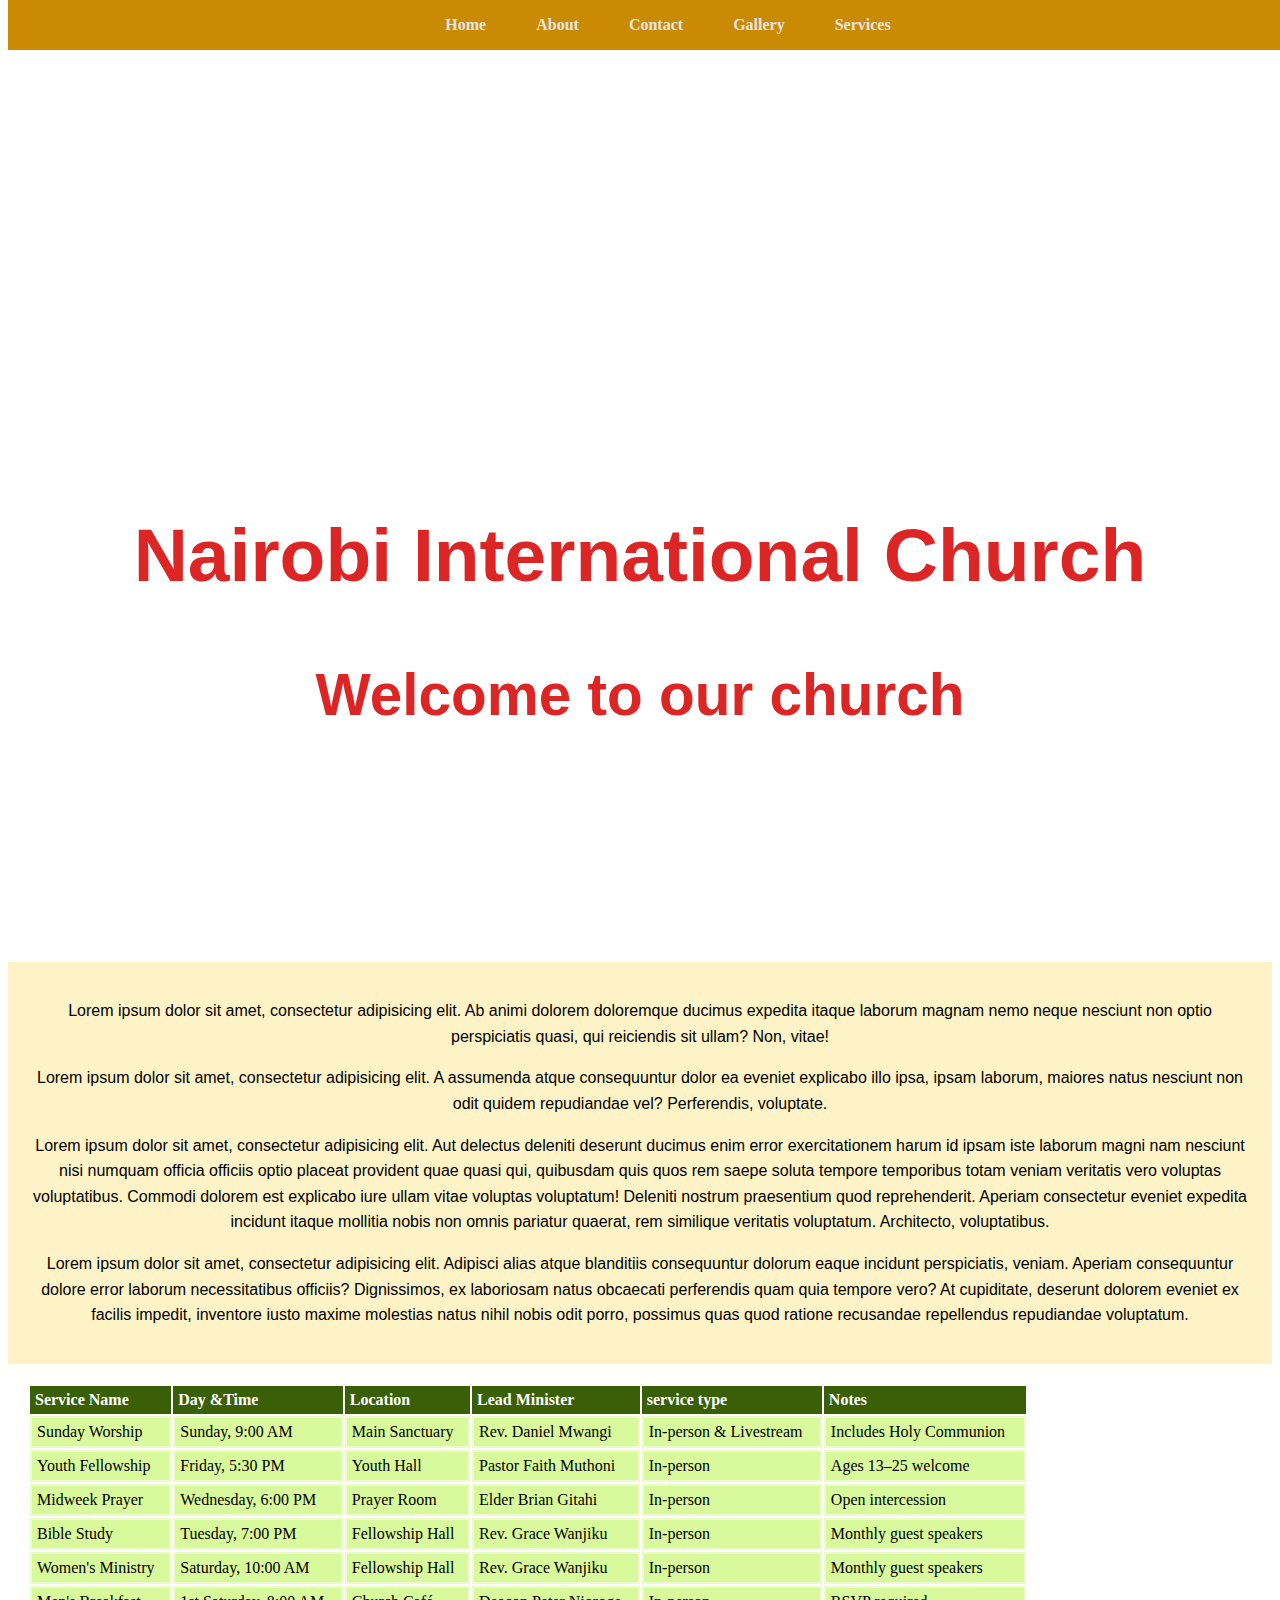
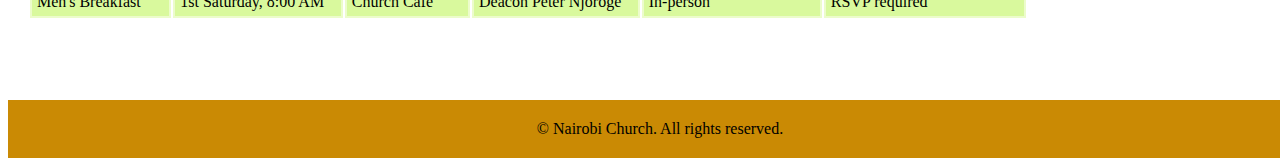
<file: index.html>
<!DOCTYPE html>
<html lang="en">

<head>
    <meta charset="UTF-8">
    <title>Home - School Website</title>
    <link rel="stylesheet" href="assets/styles/main.css">
</head>
<body>
<nav>
    <ul>
        <li><a href="index.html">Home</a></li>
        <li><a href="about.html">About</a></li>
        <li><a href="contact.html">Contact</a></li>
        <li><a href="gallery.html">Gallery</a></li>
        <li><a href="">Services</a></li>
    </ul>

</nav>
<div class="hero-image">

    <div class="hero-text">
        <h2>Nairobi International Church</h2>
        <h3>Welcome to our church</h3>
    </div>
</div>
<section id="content" >
    <p>Lorem ipsum dolor sit amet, consectetur adipisicing elit. Ab animi dolorem doloremque ducimus expedita itaque laborum magnam nemo neque nesciunt non optio perspiciatis quasi, qui reiciendis sit ullam? Non, vitae!</p>
    <p>Lorem ipsum dolor sit amet, consectetur adipisicing elit. A assumenda atque consequuntur dolor ea eveniet explicabo illo ipsa, ipsam laborum, maiores natus nesciunt non odit quidem repudiandae vel? Perferendis, voluptate.</p>
    <p>Lorem ipsum dolor sit amet, consectetur adipisicing elit. Aut delectus deleniti deserunt ducimus enim error exercitationem harum id ipsam iste laborum magni nam nesciunt nisi numquam officia officiis optio placeat provident quae quasi qui, quibusdam quis quos rem saepe soluta tempore temporibus totam veniam veritatis vero voluptas voluptatibus. Commodi dolorem est explicabo iure ullam vitae voluptas voluptatum! Deleniti nostrum praesentium quod reprehenderit. Aperiam consectetur eveniet expedita incidunt itaque mollitia nobis non omnis pariatur quaerat, rem similique veritatis voluptatum. Architecto, voluptatibus.</p>
    <p>Lorem ipsum dolor sit amet, consectetur adipisicing elit. Adipisci alias atque blanditiis consequuntur dolorum eaque incidunt perspiciatis, veniam. Aperiam consequuntur dolore error laborum necessitatibus officiis? Dignissimos, ex laboriosam natus obcaecati perferendis quam quia tempore vero? At cupiditate, deserunt dolorem eveniet ex facilis impedit, inventore iusto maxime molestias natus nihil nobis odit porro, possimus quas quod ratione recusandae repellendus repudiandae voluptatum.</p>


</section>

<div class="table-container">
    <table>
        <thead>
        <tr>
            <th>Service Name</th>
            <th>Day &Time</th>
            <th>Location</th>
            <th>Lead Minister</th>
            <th>service type</th>
            <th>Notes</th>
        </tr>
        </thead>
        <tbody>
        <tr>
            <td>Sunday Worship</td>
            <td>Sunday, 9:00 AM</td>
            <td>Main Sanctuary</td>
            <td>Rev. Daniel Mwangi</td>
            <td>In-person & Livestream</td>
            <td>Includes Holy Communion</td>
        </tr>
        <tr>
            <td>Youth Fellowship</td>
            <td>Friday, 5:30 PM</td>
            <td>Youth Hall</td>
            <td>Pastor Faith Muthoni</td>
            <td>In-person</td>
            <td>Ages 13–25 welcome</td>
        </tr>
        <tr>
            <td>Midweek Prayer</td>
            <td>Wednesday, 6:00 PM</td>
            <td>Prayer Room</td>
            <td>Elder Brian Gitahi</td>
            <td>In-person</td>
            <td>Open intercession</td>
        </tr>
        <tr>
            <td>Bible Study</td>
            <td>Tuesday, 7:00 PM</td>
            <td>Fellowship Hall</td>
            <td>Rev. Grace Wanjiku</td>
            <td>In-person</td>
            <td>Monthly guest speakers</td>
        </tr>
        <tr>
            <td>Women's Ministry</td>
            <td>Saturday, 10:00 AM</td>
            <td>Fellowship Hall</td>
            <td>Rev. Grace Wanjiku</td>
            <td>In-person</td>
            <td>Monthly guest speakers</td>
        </tr>
        <tr>
            <td>Men's Breakfast</td>
            <td>1st Saturday, 8:00 AM</td>
            <td>Church Café</td>
            <td>Deacon Peter Njoroge</td>
            <td>In-person</td>
            <td>RSVP required</td>
        </tr>
        </tbody>
    </table>
</div>

<footer>
    &copy Nairobi Church.  All rights reserved.
</footer>


</body>
</html>
</file>
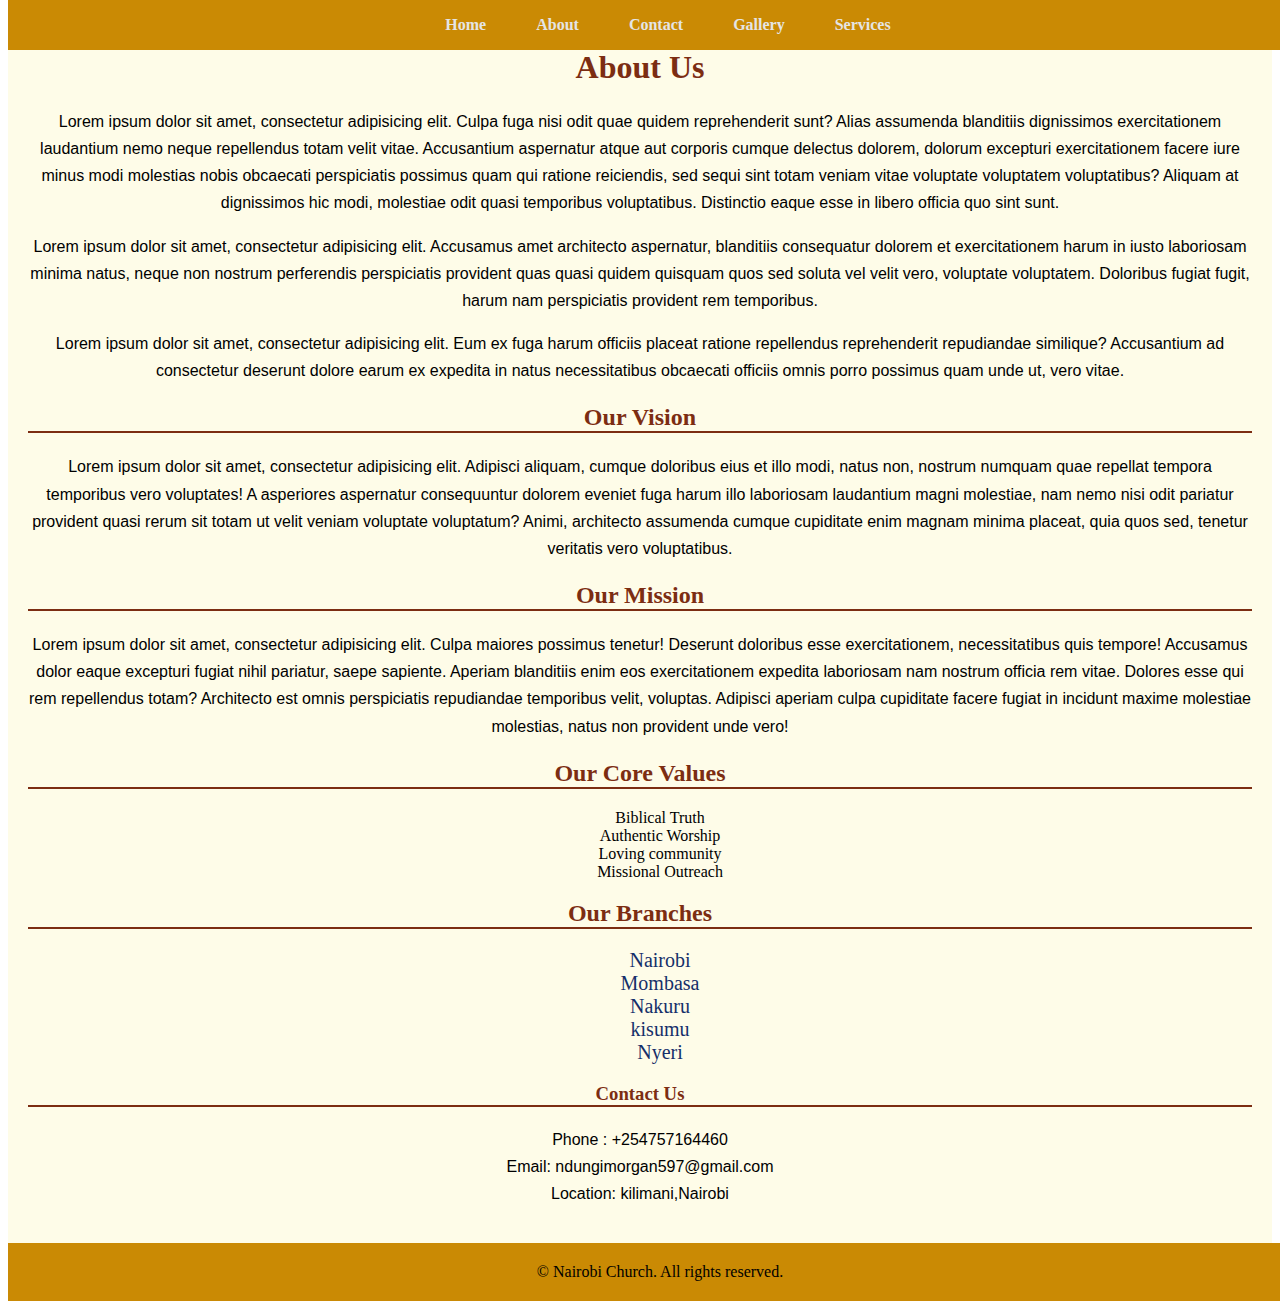
<file: about.html>
<!DOCTYPE html>
<html lang="en">
<head>
    <meta charset="UTF-8">
    <title>About - church website</title>
     <link rel="stylesheet" href="assets/styles/main.css">
</head>
<body>
    <nav>
        <ul>
            <li><a href="index.html">Home</a></li>
            <li><a href="about.html">About</a></li>
            <li><a href="contact.html">Contact</a></li>
            <li><a href="gallery.html">Gallery</a></li>
            <li><a href="">Services</a></li>
        </ul>

    </nav>
<main>
    <section class="about-us">
        <h1>About Us</h1>
        <p>Lorem ipsum dolor sit amet, consectetur adipisicing elit. Culpa fuga nisi odit quae quidem reprehenderit sunt? Alias assumenda blanditiis dignissimos exercitationem laudantium nemo neque repellendus totam velit vitae. Accusantium aspernatur atque aut corporis cumque delectus dolorem, dolorum excepturi exercitationem facere iure minus modi molestias nobis obcaecati perspiciatis possimus quam qui ratione reiciendis, sed sequi sint totam veniam vitae voluptate voluptatem voluptatibus? Aliquam at dignissimos hic modi, molestiae odit quasi temporibus voluptatibus. Distinctio eaque esse in libero officia quo sint sunt.</p>
        <p>Lorem ipsum dolor sit amet, consectetur adipisicing elit. Accusamus amet architecto aspernatur, blanditiis consequatur dolorem et exercitationem harum in iusto laboriosam minima natus, neque non nostrum perferendis perspiciatis provident quas quasi quidem quisquam quos sed soluta vel velit vero, voluptate voluptatem. Doloribus fugiat fugit, harum nam perspiciatis provident rem temporibus.</p>
        <p>Lorem ipsum dolor sit amet, consectetur adipisicing elit. Eum ex fuga harum officiis placeat ratione repellendus reprehenderit repudiandae similique? Accusantium ad consectetur deserunt dolore earum ex expedita in natus necessitatibus obcaecati officiis omnis porro possimus quam unde ut, vero vitae.</p>
        <h2>Our Vision</h2>
        <p>Lorem ipsum dolor sit amet, consectetur adipisicing elit. Adipisci aliquam, cumque doloribus eius et illo modi, natus non, nostrum numquam quae repellat tempora temporibus vero voluptates! A asperiores aspernatur consequuntur dolorem eveniet fuga harum illo laboriosam laudantium magni molestiae, nam nemo nisi odit pariatur provident quasi rerum sit totam ut velit veniam voluptate voluptatum? Animi, architecto assumenda cumque cupiditate enim magnam minima placeat, quia quos sed, tenetur veritatis vero voluptatibus.</p>

        <h2>Our Mission</h2>
        <p>Lorem ipsum dolor sit amet, consectetur adipisicing elit. Culpa maiores possimus tenetur! Deserunt doloribus esse exercitationem, necessitatibus quis tempore! Accusamus dolor eaque excepturi fugiat nihil pariatur, saepe sapiente. Aperiam blanditiis enim eos exercitationem expedita laboriosam nam nostrum officia rem vitae. Dolores esse qui rem repellendus totam? Architecto est omnis perspiciatis repudiandae temporibus velit, voluptas. Adipisci aperiam culpa cupiditate facere fugiat in incidunt maxime molestiae molestias, natus non provident unde vero!</p>

        <h2>Our Core Values</h2>
        <ul>
            <li> Biblical Truth</li>
            <li>Authentic Worship</li>
            <li>Loving community</li>
            <li>Missional Outreach</li>
        </ul>
        <h2>Our Branches</h2>

        <ol type="i">
            <li>Nairobi</li>
            <li>Mombasa</li>
            <li>Nakuru</li>
            <li>kisumu</li>
            <li>Nyeri</li>

        </ol>
        <h3>Contact Us</h3>
        <p>Phone : +254757164460 <br> Email: ndungimorgan597@gmail.com <br>  Location: kilimani,Nairobi</p>

    </section>
    <section class="about">

    </section>

</main>
<footer>
    &copy Nairobi Church.  All rights reserved.
</footer>
</body>
</html>
</file>
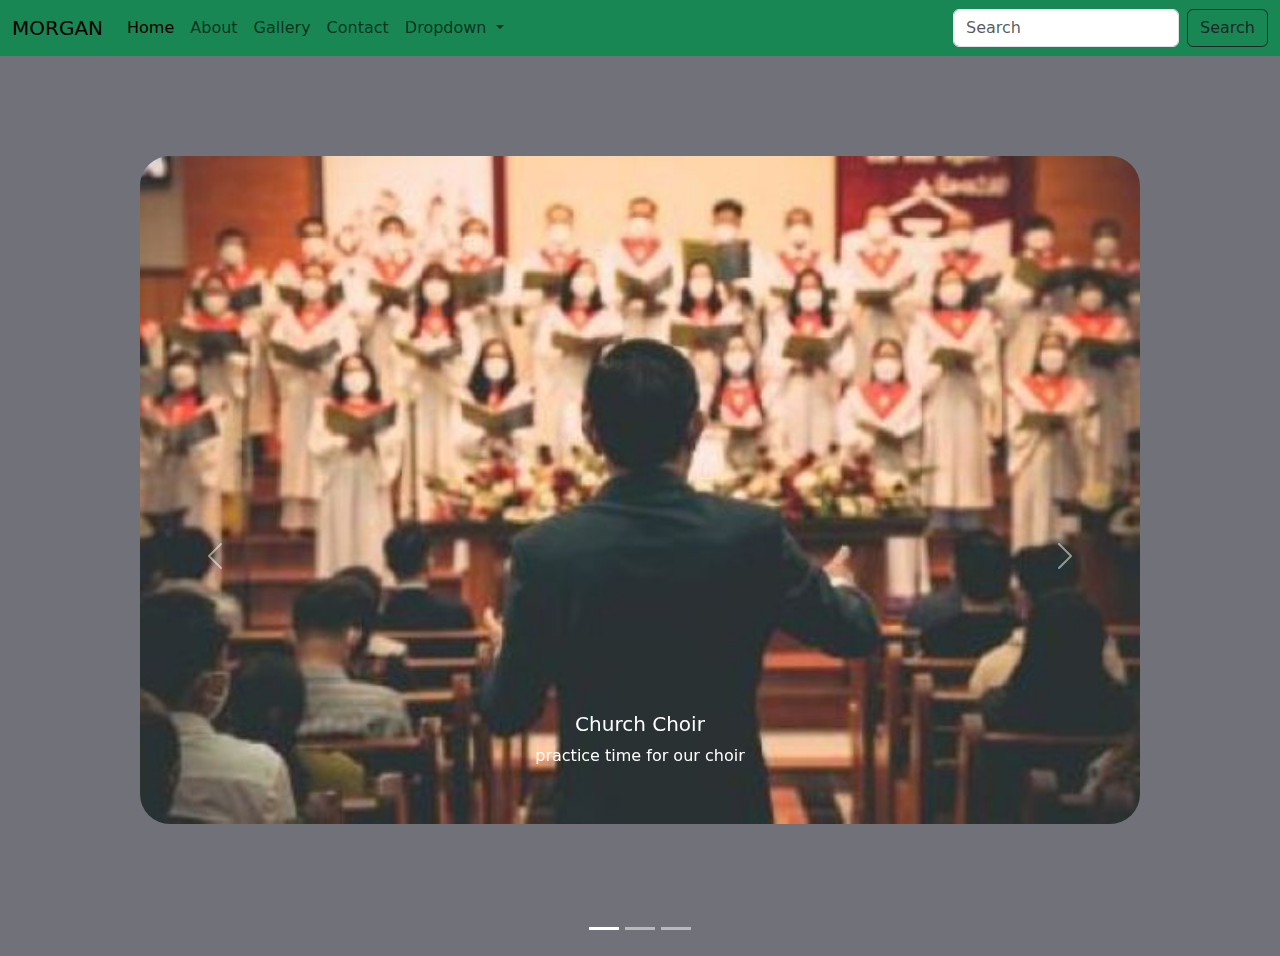
<file: bootstrap.html>
<!DOCTYPE html>
<html lang="en">
<head>
    <meta charset="UTF-8">
    <title>Bootstrap-church</title>
    <link rel="stylesheet" href="assets/styles/bootstrap/css/bootstrap.css">
    <link rel="stylesheet" href="assets/styles/boot.css">
</head>
<body>
<nav class="navbar navbar-expand-lg bg-success">
  <div class="container-fluid">
    <a class="navbar-brand" href="#">MORGAN</a>
    <button class="navbar-toggler" type="button" data-bs-toggle="collapse" data-bs-target="#navbarSupportedContent" aria-controls="navbarSupportedContent" aria-expanded="false" aria-label="Toggle navigation">
      <span class="navbar-toggler-icon"></span>
    </button>
    <div class="collapse navbar-collapse" id="navbarSupportedContent">
      <ul class="navbar-nav me-auto mb-2 mb-lg-0">
        <li class="nav-item">
          <a class="nav-link active" aria-current="page" href="#">Home</a>
        </li>
        <li class="nav-item">
          <a class="nav-link" href="#">About</a>
        </li>
          <li class="nav-item">
          <a class="nav-link" href="#">Gallery</a>
        </li>
          <li class="nav-item">
          <a class="nav-link" href="#">Contact</a>
        </li>
        <li class="nav-item dropdown">
          <a class="nav-link dropdown-toggle" href="#" role="button" data-bs-toggle="dropdown" aria-expanded="false">
            Dropdown
          </a>
          <ul class="dropdown-menu">
            <li><a class="dropdown-item" href="#">Action</a></li>
            <li><a class="dropdown-item" href="#">Another action</a></li>
            <li><hr class="dropdown-divider"></li>
            <li><a class="dropdown-item" href="#">Something else here</a></li>
          </ul>
        </li>
<!--        <li class="nav-item">-->
<!--          <a class="nav-link disabled" aria-disabled="true">Disabled</a>-->
<!--        </li>-->
      </ul>
      <form class="d-flex" role="search">
        <input class="form-control me-2" type="search" placeholder="Search" aria-label="Search"/>
        <button class="btn btn-outline-dark" type="submit">Search</button>
      </form>
    </div>
  </div>
</nav>

<div id="carouselExampleCaptions" class="carousel slide">
  <div class="carousel-indicators">
    <button type="button" data-bs-target="#carouselExampleCaptions" data-bs-slide-to="0" class="active" aria-current="true" aria-label="Slide 1"></button>
    <button type="button" data-bs-target="#carouselExampleCaptions" data-bs-slide-to="1" aria-label="Slide 2"></button>
    <button type="button" data-bs-target="#carouselExampleCaptions" data-bs-slide-to="2" aria-label="Slide 3"></button>
  </div>
  <div class="carousel-inner">
    <div class="carousel-item active">
      <img src="assets/images/choir-7044398_1280.jpg" class="d-block w-100" alt="...">
      <div class="carousel-caption d-none d-md-block">
        <h5>Church Choir</h5>
        <p>practice time for our choir</p>
      </div>
    </div>
    <div class="carousel-item">
      <img src="assets/images/church-4722180_1280.jpg" class="d-block w-100" alt="...">
      <div class="carousel-caption d-none d-md-block">
        <h5>Our Church</h5>
        <p>This is our church.</p>
      </div>
    </div>
    <div class="carousel-item">
      <img src="assets/images/man-2179326_1280.jpg" class="d-block w-100" alt="...">
      <div class="carousel-caption d-none d-md-block">
        <h5>Hope</h5>
        <p>we instill hope to our congregants.</p>
      </div>
    </div>
  </div>
  <button class="carousel-control-prev" type="button" data-bs-target="#carouselExampleCaptions" data-bs-slide="prev">
    <span class="carousel-control-prev-icon" aria-hidden="true"></span>
    <span class="visually-hidden">Previous</span>
  </button>
  <button class="carousel-control-next" type="button" data-bs-target="#carouselExampleCaptions" data-bs-slide="next">
    <span class="carousel-control-next-icon" aria-hidden="true"></span>
    <span class="visually-hidden">Next</span>
  </button>
</div>

<script src="assets/styles/bootstrap/js/bootstrap.bundle.js"></script>
</body>
</html>
</file>
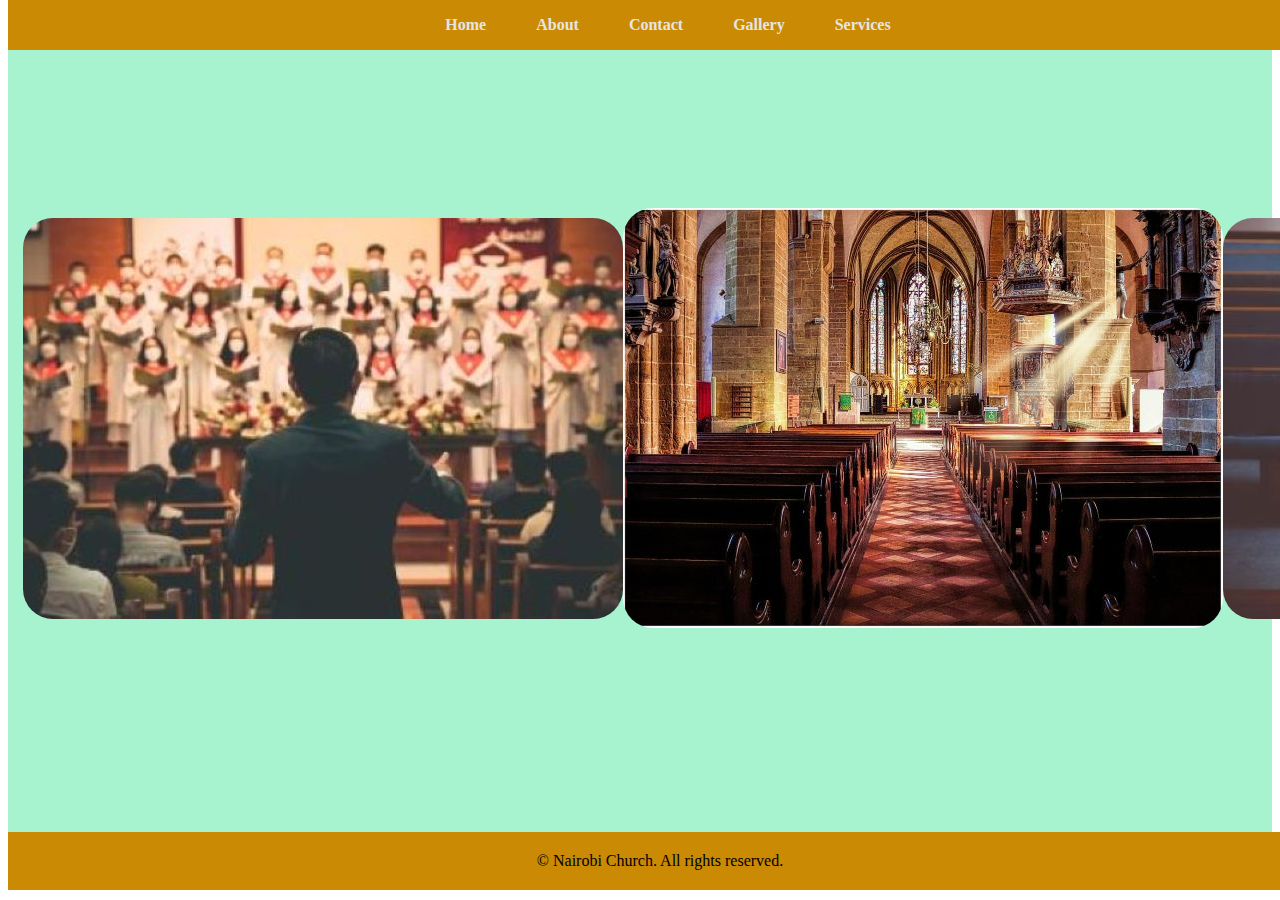
<file: gallery.html>
<!DOCTYPE html>
<html lang="en">
<head>
    <meta charset="UTF-8">
    <title>Gallery-Church</title>
    <link rel="stylesheet" href="assets/styles/main.css">
</head>
<body>
<nav>
    <ul>
        <li><a href="index.html">Home</a></li>
        <li><a href="about.html">About</a></li>
        <li><a href="contact.html">Contact</a></li>
        <li><a href="gallery.html">Gallery</a></li>
        <li><a href="">Services</a></li>
    </ul>

</nav>

<div class="gallery-container">
    <div class="row">
        <div class="gallery-item">
            <img src="assets/images/choir-7044398_1280.jpg" alt="choir">
        </div>
        <div class="gallery-item">
            <img src="assets/images/church-4722180_1280.jpg" alt="hope">
        </div>
        <div class="gallery-item">
            <img src="assets/images/man-2179326_1280.jpg" alt="man">
        </div>

    </div>

</div>










<footer>
    &copy Nairobi Church.  All rights reserved.
</footer>

</body>
</html>
</file>
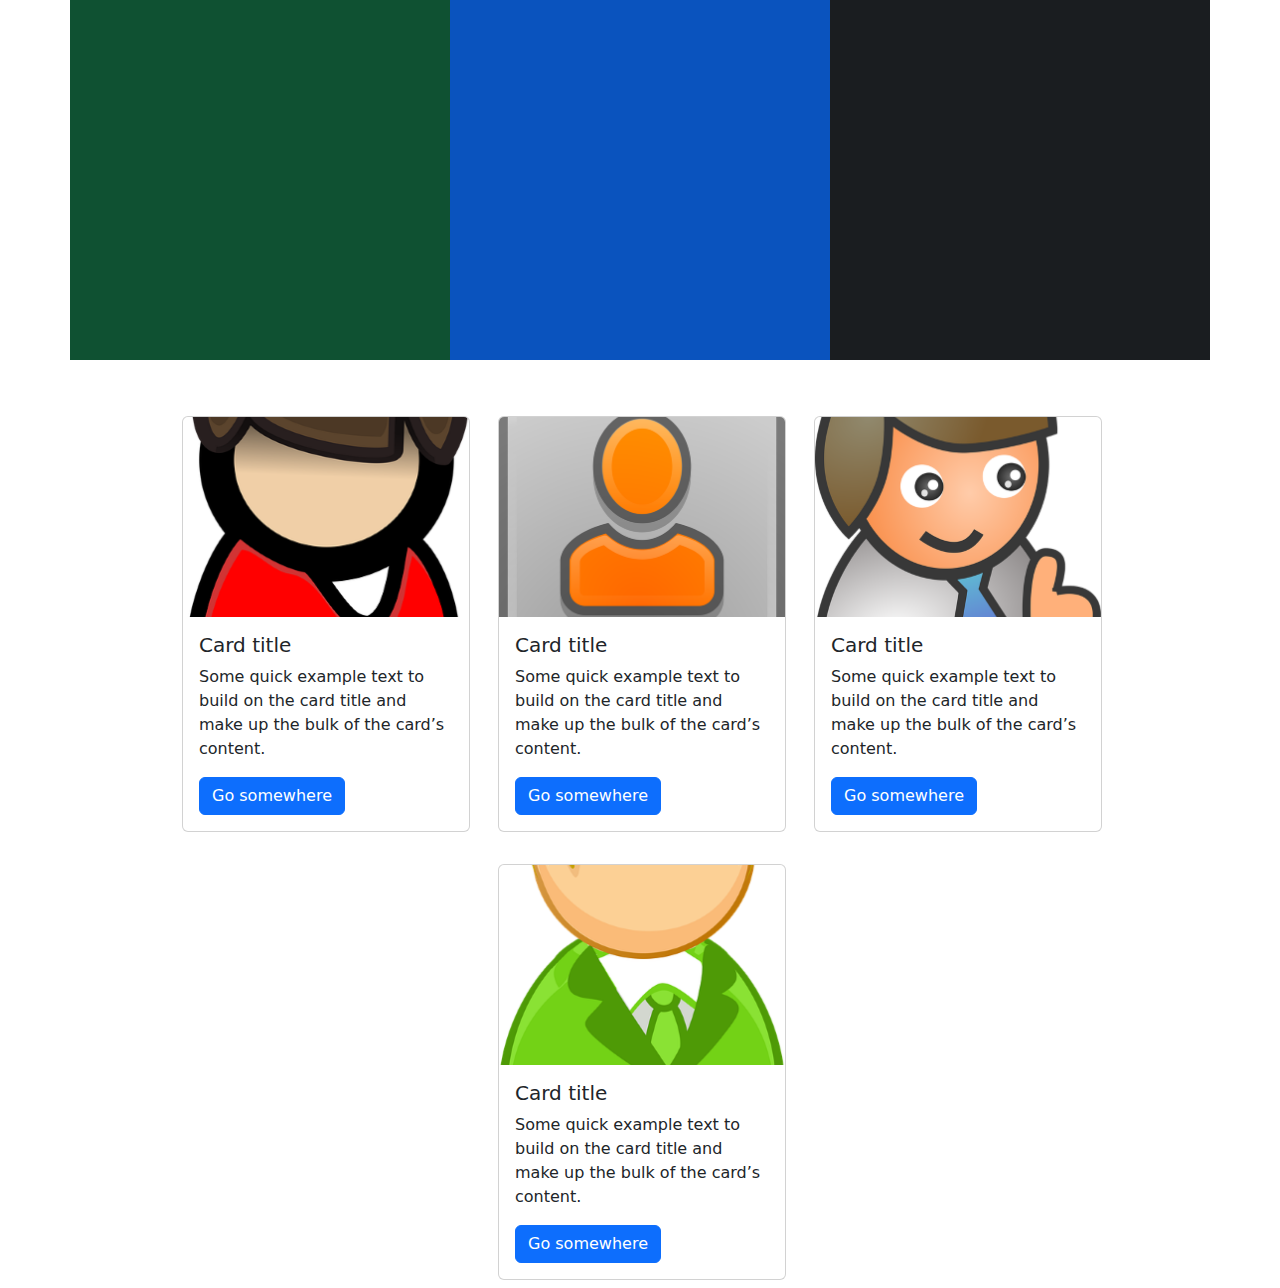
<file: grid.html>
<!DOCTYPE html>
<!--<html lang="en" xmlns="http://www.w3.org/1999/html">-->
<head>
    <meta charset="UTF-8">
    <title>bootstrap-grid</title>
    <link rel="stylesheet" href="https://cdn.jsdelivr.net/npm/bootstrap@5.3.8/dist/css/bootstrap.min.css">
    <style>
        .one{
            background-color: #0f5132;
            height: 40vh;

        }
        .two{
            background-color: #0a53be;
            height: 40vh;

        }
        .three{
            background-color: #1a1d20;
            height: 40vh;
        }


/* Fix card overlap in second row */
.row:nth-of-type(2) {
  display: flex;
  flex-wrap: wrap;
  gap: 1rem;
  justify-content: center;
}

/* Make each card container responsive */
.row:nth-of-type(2) > div {
  flex: 1 1 250px;
  max-width: 300px;
  padding: 0.5rem;
}

/* Ensure cards fill their container */
.card {
  width: 100%;
  height: 100%;
  display: flex;
  flex-direction: column;
}

/* Responsive image sizing */
.card img,
.card-img-top {
  width: 100%;
  height: 200px;
  object-fit: cover;
}

    </style>
</head>
<body>
     <div class="container">
         <div class="row">
             <div class="one col-md-4 col-sm-4 col-4"></div>
             <div class="two col-md-4 col-sm-4 col-4"></div>
             <div class="three col-md-4 col-sm-4 col-4"></div>

         </div>
         <div class="row mt-5">
             <div class="card-one col-md-3 col-sm-3 col-3">
                 <div class="card" style="width: 18rem;">
  <img src="assets/images/girl-42572_640.png" class="card-img-top" alt="...">
  <div class="card-body">
    <h5 class="card-title">Card title</h5>
    <p class="card-text">Some quick example text to build on the card title and make up the bulk of the card’s content.</p>
    <a href="#" class="btn btn-primary">Go somewhere</a>
  </div>
</div>
             </div>
             <div class="card-two col-md-3 col-sm-3 col-3">
                 <div class="card" style="width: 18rem;">
  <img src="assets/images/icons-1294545_640.png" class="card-img-top" alt="...">
  <div class="card-body">
    <h5 class="card-title">Card title</h5>
    <p class="card-text">Some quick example text to build on the card title and make up the bulk of the card’s content.</p>
    <a href="#" class="btn btn-primary">Go somewhere</a>
  </div>
</div>
             </div>
             <div class="card-three col-md-3 col-sm-3 col-3">
                 <div class="card" style="width: 18rem;">
  <img src="assets/images/user-37448_640.png" class="card-img-top" alt="...">
  <div class="card-body">
    <h5 class="card-title">Card title</h5>
    <p class="card-text">Some quick example text to build on the card title and make up the bulk of the card’s content.</p>
    <a href="#" class="btn btn-primary">Go somewhere</a>
  </div>
</div>
             </div>
             <div class="card-four col-md-3 col-sm-3 col-3">
                 <div class="card" style="width: 18rem;">
  <img src="assets/images/man-156836_640.png" class="card-img-top" alt="...">
  <div class="card-body">
    <h5 class="card-title">Card title</h5>
    <p class="card-text">Some quick example text to build on the card title and make up the bulk of the card’s content.</p>
    <a href="#" class="btn btn-primary">Go somewhere</a>
  </div>
</div>
             </div>
         </div>
     </div>








<script src="https://cdn.jsdelivr.net/npm/bootstrap@5.3.8/dist/js/bootstrap.bundle.min.js"></script>
</body>
</html>
</file>
<file: assets/styles/main.css>
/* Navigation bar styling */
/* This section styles the main navigation container */
nav{
    background-color: #ca8a04;    /* Sets the background color to coral */
    display: flex;             /* Uses flexbox for layout */
    justify-content: center;   /* Centers items horizontally */
    align-items: center;       /* Centers items vertically */
    position: fixed;
    top: 0;
    width: 100%;

}
/* Unordered list styling within navigation */
nav ul{
    display: flex;             /* Uses flexbox for horizontal layout */
    list-style: none; /* Removes default list bullets */


}
/* List item styling within navigation */
nav ul li{
  margin: 0 25px 0 25px;     /* Adds horizontal margin of 20px on both sides */

}
/* Link styling within navigation list items */
nav ul li a{
   text-decoration: none;     /* Removes underline from links */
   color: #e5e5e5;            /* Sets text color to dark maroon */
   font-weight:bold;
    /* Makes the font bold */
    /* Makes the font bold */
}
/* Navigation link hover styles */
nav ul li a:hover{
    background-color:#ef4444 ; /* Red color for background */
    color: white; /* White text color */
    padding: 10px 20px; /* Padding around the text */
    border-radius: 10px; /* Rounded corners for the links */


}
/* Hero image section styling */
.hero-image{
    background-image: url("https://images.unsplash.com/photo-1699830506478-af7b3f5e6cc9?ixlib=rb-4.1.0&ixid=M3wxMjA3fDB8MHxwaG90by1wYWdlfHx8fGVufDB8fHx8fA%3D%3D&auto=format&fit=crop&q=80&w=1630"); /* Background image URL */
    height: 900px; /* Fixed height for the hero section */
    background-size: cover; /* Cover the entire area with the background image */
    background-position: center; /* Center the background image */
    margin-top: 15px; /* Margin at the top */
      /* Red tint with 30% opacity */
     /* Blend the background color with the image */

}

/* Hero text styling */
.hero-text{
    text-align: center; /* Center align the text */
    position: relative; /* Position relative to parent */
    top: 50%; /* Move down by 50% of the container */
    font-size: 50px; /* Large font size */
    color: #dc2626; /* Yellow text color */
    font-weight: bold; /* Bold font weight */
    font-family: arial, helvetica, sans-serif; /* Font family */


}
/* Footer styling */
footer{
    display: flex;
    flex-direction: column;
    align-items: center;

    /*text-align: center; !* Center align the text *!*/
    background-color: #ca8a04; /* Dark yellow background color */
    padding: 20px; /* Padding inside the footer */
    bottom: 0;
    /*position: fixed;*/
    width: 100%;


}
/* Content section styling */
#content{
    background-color: #fef3c7; /* Light yellow background color */
    /*min-height: 900px; !* Minimum height of the content section *!*/
    line-height: 1.6; /* Line spacing */
    font-family: arial ,helvetica, sans-serif; /* Font family */
    padding: 20px; /* Padding inside the content section */
    text-align: center; /* Center align the text */
    font-size: 16px; /* Font size for the content */

}
/*about page styles starts here*/
main{
    background-color: #fefce8;
    padding: 20px;

}
.about-us h1{
    text-align: center;
    color: #7c2d12;
}
.about-us h2{
    text-align: center;
    color: #7c2d12;
    border-bottom: 2px solid  #7c2d12;
}
.about-us h3{
    text-align: center;
    color: #7c2d12;
    border-bottom: 2px solid  #7c2d12;
}

.about-us p{
    text-align: center;
    font-family: arial, helvetica, sans-serif;
    line-height: 1.7;
}
.about-us ul li{

    text-align: center;
    list-style: none;


}

.about-us ol li{
    list-style: none;
    text-align: center;
    color: #152f6a;
    font-size: 20px;


}

/*start of contact page styles*/
.container{
    display: flex;
    justify-content: center;
    padding: 20px;
    gap: 20px;

    background-color: #fefce8;
    margin-top: 70px;

}

.form{
    flex: 1;
    max-width: 400px;

}

.map{
    flex: 1;
}
.map iframe{
    width: 100%;
    height: 250px;
}
.form-group{
    margin-bottom: 20px;

}
input[ type="text"],textarea{
    width: 100%;
    padding: 5px;
}
input[type="submit"]{
    padding: 10px 20px;
    background-color: #3f6212;
    color: white;
    border: none;
    border-radius: 9px;
}


/*start of table styles*/
.table-container{
    width: 1000px;
    margin: 20px;
    margin-bottom: 80px;

}
table{
    width: 100%;

}
thead th{
    background-color: #396006;
    color: white;
    text-align: left;
    padding: 5px;

}
tbody td{
    background-color: #d9f99d;
    padding: 5px;
    border: 2px solid #ecfccb;
}


/*start of gallery styling*/

.gallery-container{
    /*max-width: 98%;*/
    background-color: #a7f3d0;
    margin: 0 auto;
}
.row{
    display: flex;
    justify-content: space-between;
    align-items: center;
    max-width: 98%;
    margin-left: 15px;

}
.gallery-item img{
    border-radius: 30px;
    margin-top: 200px;
    margin-bottom: 200px;

}
</file>
<file: assets/styles/boot.css>
body{
    background-color: #71717a;
}

#carouselExampleCaptions{
    min-height: 800px;
    max-width: 1000px;
    border-radius: 30px;
    margin: 0 auto;
    margin-top: 100px;


}
.carousel-item{
    /*height: 800px;*/


}
#carouselExampleCaptions .carousel-inner .carousel-item{

    background-size: cover;
    background-position: center;
    background-repeat: no-repeat;
    /*max-width: 600px;*/
    align-items: center;

}

.carousel-item img{
    border-radius: 30px;

}
</file>
